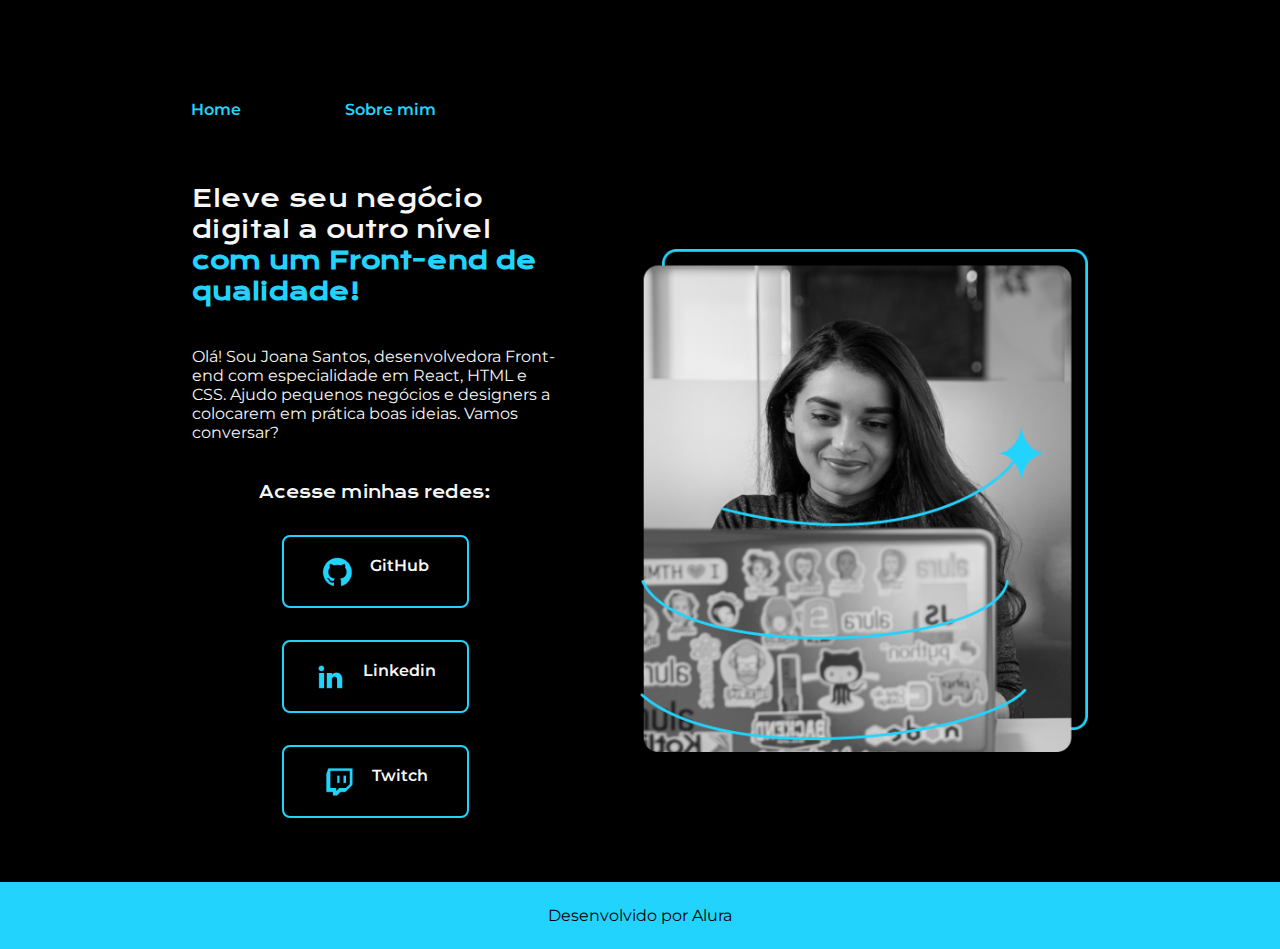
<file: index.html>
<!DOCTYPE html>
<html lang="pt-br">


<head>
    <meta charset="UTF-8">
    <meta name="viewport" content="width=device-width, initial-scale=1.0">
    <title>Alura</title>
    <link rel="stylesheet" href="./estilos/aparencia.css" >
    
</head>


<body>
    <header class="cabecalho">
        <nav class="cabecalho-menu">
            <a class="cabecalho-menu-link" href="index.html">Home</a>
            <a class="cabecalho-menu-link" href="about.html">Sobre mim</a>
        </nav>
    </header>

    <main class="apresentacao"> 
        <section class="apresentacao-conteudo">
            <h1 class="apresentacaotitulo">Eleve seu negócio digital a outro nível <strong class="titulodestaque">
                com um Front-end de qualidade!
            </strong></h1>
            <p class="apresentacaotexto">
                   Olá! Sou Joana Santos, desenvolvedora Front-end com especialidade em React, HTML e CSS. Ajudo pequenos negócios e designers a colocarem em prática boas ideias. Vamos conversar?
            </p>
            <div class="links">
                <h2 class="apresentacao-subtitulo">Acesse minhas redes:</h2>
                <a href="https://github.com/" class="links-link">
                    <img src="./imagens/github.png" alt="icone github">
                    GitHub
                </a>
                <a href="https://www.Linkedin.com/" class="links-link">
                    <img src="./imagens/linkedin.png" alt="icone likedin">
                    Linkedin
                </a>
                <a href="https://twitch.tv/" class="links-link">
                    <img src="./imagens/twitch.png" alt="icone twitch">
                    Twitch
                </a>

            </div>
            
        </section>
        
        <img src="./imagens/Imagem.png" alt=" joana Santos" class="imagemjoana">

    </main>

    <footer class="rodape">
        Desenvolvido por Alura
    </footer>

</body>


</html>
</file>
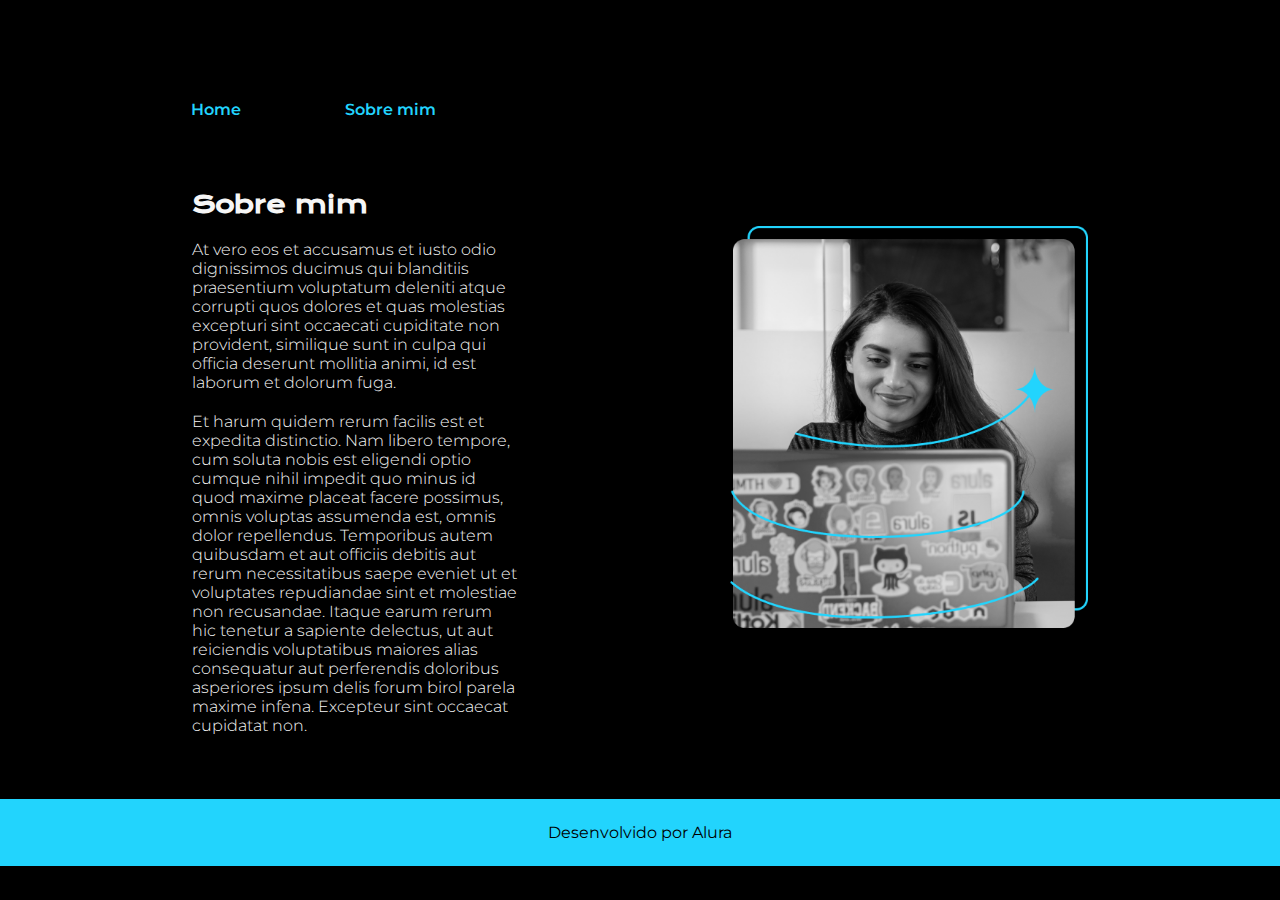
<file: about.html>
<!DOCTYPE html>
<html lang="pt-br">
<head>
    <meta charset="UTF-8">
    <meta name="viewport" content="width=device-width, initial-scale=1.0">
    <link rel="stylesheet" href="./estilos/aparenciaabout.css" >
    <title>Sobre mim</title>
</head>
<body>
    <header class="cabecalho">
        <nav class="cabecalho-menu">
            <a class="cabecalho-menu-link" href="index.html">Home</a>
            <a class="cabecalho-menu-link" href="about.html">Sobre mim</a>
        </nav>
    </header>

    <main class="conteudo">
        <section class="conteudo-about">
            <h1 class="conteudo-about-titulo">Sobre mim</h1>
                <p class="conteudoabout-texto">
                    At vero eos et accusamus et iusto odio dignissimos ducimus qui blanditiis praesentium voluptatum deleniti atque corrupti quos dolores et quas molestias excepturi sint occaecati cupiditate non provident, similique sunt in culpa qui officia deserunt mollitia animi, id est laborum et dolorum fuga. 
                </p> 

                <p class="conteudoabout-texto">
                    Et harum quidem rerum facilis est et expedita distinctio. Nam libero tempore, cum soluta nobis est eligendi optio cumque nihil impedit quo minus id quod maxime placeat facere possimus, omnis voluptas assumenda est, omnis dolor repellendus. Temporibus autem quibusdam et aut officiis debitis aut rerum necessitatibus saepe eveniet ut et voluptates repudiandae sint et molestiae non recusandae. Itaque earum rerum hic tenetur a sapiente delectus, ut aut reiciendis voluptatibus maiores alias consequatur aut perferendis doloribus asperiores ipsum delis forum birol parela maxime infena. Excepteur sint occaecat cupidatat non.
                </p>
        </section>

            <img src="./imagens/Imagem.png" class="conteudoabout-imagem"/>
        
    </main>

    <footer class="rodape">
        Desenvolvido por Alura
    </footer>
</body>
</html>
</file>
<file: estilos/aparencia.css>
@import url('https://fonts.googleapis.com/css2?family=Krona+One&family=Montserrat:ital,wght@0,100..900;1,100..900&display=swap');

:root {
    --cor-primaria: #000000;
    --cor-secundaria: #F6F6F6;
    --cor-terciaria: #22D4FD;
    --cor-hover: #fff;

    --fonte-primaria: "Krona One", sans-serif;
    --fonte-secundaria: "Montserrat", sans-serif;
}

* {
    margin: 0;
    padding: 0 px;
 
    }

body {
    box-sizing: border-box;
    background-color: var(--cor-primaria);
    color: var(--cor-secundaria);
            
}

.cabecalho {
    display: flex;
    justify-content:flex-start;
    padding-top: 100px;
    padding-left: 11%;
    align-items: center;
    
}

.cabecalho-menu-link {
    margin: 50px;
    color: var(--cor-terciaria);
    font-family:var(--fonte-secundaria);
    font-size: 1.0rem;
    font-weight: 600;
    text-decoration: none;
}

.cabecalho-menu-link:hover {
    color: var(--cor-secundaria);
}

.titulodestaque {
    color: var(--cor-terciaria);
}

.apresentacao {
    padding: 5% 15%;
    display: flex;
    align-items: center;
    justify-content: space-between;
    gap: 82px;
}

.apresentacaotitulo {
    font-size: 1.5rem;
    font-family: var(--fonte-primaria);
    font-weight: 400;
    font-style: normal;
}

.apresentacao-subtitulo {
    font-size: 1.0rem;
    font-family: var(--fonte-primaria);
    font-weight: 400;
    font-style: normal;
}

.apresentacao-conteudo {
    width: 50%;
    display: flex;
    flex-direction: column;
    gap: 40px;
}

.apresentacaotexto {
    font-size: 1.0rem;
    font-family: var(--fonte-secundaria);
    font-weight: 400;
    font-style: normal;
}

.imagemjoana {
    width: 50%;
}

.links{
    display: flex;
    flex-direction: column;
    align-items: center;
    justify-content: space-between;
    gap: 32px
}

.links-link {
    display: flex;
    justify-content: center;
    gap: 16px;
    width: 50%;
    text-align: center;
    border: 2px solid var(--cor-terciaria);
    border-radius: 8px;
    padding: 18.5px 0;
    text-decoration: none;
    color:var(--cor-secundaria);
    font-family: var(--fonte-secundaria);
    font-size: 1.0rem;
    font-weight: 600;
}

.links-link:hover {
    background-color: var(--cor-primaria);
    border: 2px solid var(--cor-hover);
}

.rodape {
    color: var(--cor-primaria);
    background-color: var(--cor-terciaria);
    padding: 1.5rem ;
    text-align: center;
    font-family: var(--fonte-secundaria);
    font-size: 1.0rem;
    font-weight: 400;
}


@media (max-width: 1200px) {

    .cabecalho {
        padding-left: 0%;
        display: flex;
        justify-content: center;
    }

    .cabecalho-menu-link {
        justify-content: center;
        margin: 20px;
    }

    .apresentacao {
        flex-direction: column-reverse;
    }

    .apresentacao-conteudo {
        width: fit-content;
    }

}
</file>
<file: estilos/aparenciaabout.css>
@import url('https://fonts.googleapis.com/css2?family=Krona+One&family=Montserrat:ital,wght@0,100..900;1,100..900&display=swap');

:root {
    --cor-primaria: #000000;
    --cor-secundaria: #F6F6F6;
    --cor-terciaria: #22D4FD;
    --cor-hover: #fff;

    --fonte-primaria: "Krona One", sans-serif;
    --fonte-secundaria: "Montserrat", sans-serif;
}

* {
    margin: 0;
    padding: 0 px;
 
    }

body {
    box-sizing: border-box;
    background-color: black;
    color: #F6F6F6;
        
}
.cabecalho {
    display: flex;
    justify-content:flex-start;
    padding-top: 100px;
    padding-left: 11%;
    align-items: center;
    
}

.cabecalho-menu-link {
    margin: 50px;
    color:var(--cor-terciaria);
    font-family: var(--fonte-secundaria);
    font-size: 1.0rem;
    font-weight: 600;
    text-decoration: none;
}

.cabecalho-menu-link:hover {
    color:var(--cor-secundaria);
}

.conteudo {
    padding: 0% 15% 5% 15%;
    display: flex;
    align-items: center;
    justify-content: space-evenly;
    gap: 70px;
}

.conteudo-about {
    width: 720px;
    display: flex;
    flex-direction: column;
    gap: 20px;
}

.conteudo-about-titulo{
    font-family: var(--fonte-primaria);
    font-size: 1.5rem;
    color: var(--cor-secundaria);
    padding-top: 70px;
}

.conteudoabout-texto {
    font-family: var(--fonte-secundaria);
    font-size: 1.0rem;
    font-weight: 300;
    color:var(--cor-secundaria);
    padding-right: 60px;
    width: 70%;
}

.conteudoabout-imagem {
    width: 40%;
}

.rodape {
    color:var(--cor-primaria);
    background-color: var(--cor-terciaria);
    padding: 1.5rem ;
    text-align: center;
    font-family: var(--fonte-secundaria);
    font-size: 1.0rem;
    font-weight: 400;
}

@media (max-width: 937px) {

    .cabecalho {
        padding-left: 0%;
        padding-bottom: 10%;
        display: flex;
        justify-content: center;
    }
    .cabecalho-menu-link {
        justify-content: center;
        margin: 20px;
    }

    .conteudo {
        flex-direction: column-reverse;
        gap:0px;
    }

    .conteudo-about {
        justify-content: center;
        width: fit-content;
        
        padding-bottom: 20% ;
    }
    .conteudoabout-texto {
        width: fit-content;
        padding: 0%;
    }

    
}
</file>
